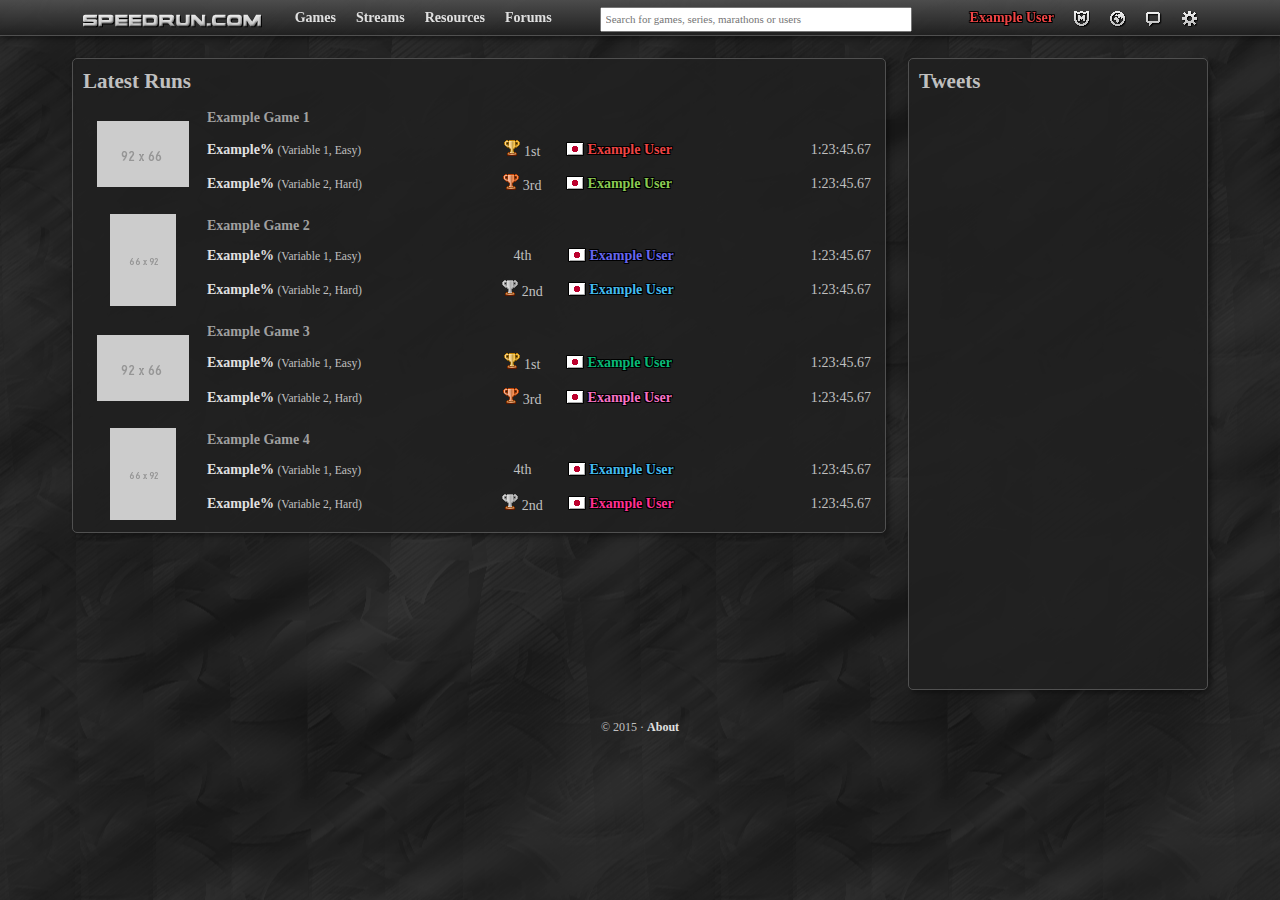
<file: index.html>
<!DOCTYPE html>
<html>
<head>
	<title>speedrun.com</title>
	<meta http-equiv="X-UA-Compatible" content="IE=edge">
	<meta http-equiv="Content-Type" content="text/html; charset=utf-8">
	<link rel="icon" type="text/css" href="Assets/Favicon.png">
	<link rel="stylesheet" type="text/css" href="Assets/Global.css">
	<link rel="stylesheet" type="text/css" href="Assets/Themes/Default.css">
	<!--[if lte IE 9]>
    <script src="Assets/HTML5Shiv/html5shiv.min.js"></script>
	<![endif]-->
</head>
<body>
	<!-- Site header and navigation menus. -->
	<header id="navbar">
		<section class="wrapper table-display">
			<h1 class="hidden">Speedrun.com</h1> <!-- For SEO purposes. -->
			<div id="logo">
				<a href="index.html">
					<img src="Assets/Logo.png" alt="Speedrun.com" />
				</a>
			</div>
			<nav>
				<ul>
					<li>
						<a href="Games/index.html">Games</a>
					</li>
					<li>
						<a href="Streams/index.html">Streams</a>
					</li>
					<li>
						<a href="Resources/index.html">Resources</a>
					</li>
					<li>
						<a href="Forums/index.html">Forums</a>
					</li>
				</ul>
			</nav>
			<form id="search">
				<input type="text" placeholder="Search for games, series, marathons or users" />
			</form>
			<nav class="right">
				<ul>
					<li>
						<a class="username" href="Users/ExampleUser.html" style="color: #E44;">Example User</a>
					</li>
					<li class="nav-button-dropdown">
						<a>
							<img src="Assets/Icons/ModPanel.png" alt="Mod Panel">
						</a>
						<ul>
							<li>
								<a href="Users/RunsAwatingVerification.html">
									<strong>0</strong>
									Runs Awaiting Verification
								</a>
							</li>
						</ul>
					</li>
					<li class="nav-button-dropdown">
						<a>
							<img src="Assets/Icons/Notifications.png" alt="Mod Panel">
						</a>
						<ul>
							<li>
								<a href="Games/index.html">
									Your game request has been approved
									<small>1 month ago</small>
								</a>
							</li>
						</ul>
					</li>
					<li class="nav-button-dropdown">
						<a>
							<img src="Assets/Icons/Messages.png" alt="Mod Panel">
						</a>
						<ul>
							<li>
								<span>Sorry, this isn't ready yet.</span>
							</li>
						</ul>
					</li>
					<li class="nav-button-dropdown">
						<a>
							<img src="Assets/Icons/Settings.png" alt="Mod Panel">
						</a>
						<ul>
							<li>
								<a href="Users/EditProfile.html">Edit Profile</a>
							</li>
							<li>
								<a href="Users/Settings.html">Settings</a>
							</li>
							<li>
								<a href="#">Log out</a>
							</li>
						</ul>
					</li>
				</ul>
			</nav>
		</section>
	</header>
	<!-- End site header and navigation menus. -->

	<!-- Main content area box. -->
	<main class="wrapper" role="main">
		<!-- Latest runs box. -->
		<article id="latest-runs">
			<h2>Latest Runs</h2>

			<!-- Example Game 1. -->
			<table>
				<tbody>
					<tr>
						<td rowspan="3" class="game-image">
							<a href="Games/ExampleGame.html">
								<img src="Games/Images/92x66.png" alt="Example Game" />
							</a>
						</td>
						<th colspan="4" class="game-name">
							<a href="Games/ExampleGame.html">
								Example Game 1
							</a>
						</th>
					</tr>
					<tr>
						<th>
							<a href="Games/ExampleGame.html#Example">Example%</a>
							<small>(Variable 1, Easy)</small>
						</th>
						<td class="rank">
							<img src="Assets/Icons/GoldTrophy.png" alt="1st" />
							1st
						</td>
						<td>
							<a class="username" href="Users/ExampleUser.html" style="color: #E44;">
								<span class="flag jp"></span>
								Example User
							</a>
						</td>
						<td class="time">
							1:23:45.67
						</td>
					</tr>
					<tr>
						<th>
							<a href="Games/ExampleGame.html#Example">Example%</a>
							<small>(Variable 2, Hard)</small>
						</th>
						<td class="rank">
							<img src="Assets/Icons/BronzeTrophy.png" alt="3rd" />
							3rd
						</td>
						<td>
							<a class="username" href="Users/ExampleUser.html" style="color: #8AC951;">
								<span class="flag jp"></span>
								Example User
							</a>
						</td>
						<td class="time">
							1:23:45.67
						</td>
					</tr>
				</tbody>
			</table>
			<!-- End Example Game 1. -->

			<!-- Example Game 2. -->
			<table>
				<tbody>
					<tr>
						<td rowspan="3" class="game-image">
							<a href="Games/ExampleGame.html">
								<img src="Games/Images/66x92.png" alt="Example Game" />
							</a>
						</td>
						<th colspan="4" class="game-name">
							<a href="Games/ExampleGame.html">
								Example Game 2
							</a>
						</th>
					</tr>
					<tr>
						<th>
							<a href="Games/ExampleGame.html#Example">Example%</a>
							<small>(Variable 1, Easy)</small>
						</th>
						<td class="rank">
							4th
						</td>
						<td>
							<a class="username" href="Users/ExampleUser.html" style="color: #66E;">
								<span class="flag jp"></span>
								Example User
							</a>
						</td>
						<td class="time">
							1:23:45.67
						</td>
					</tr>
					<tr>
						<th>
							<a href="Games/ExampleGame.html#Example">Example%</a>
							<small>(Variable 2, Hard)</small>
						</th>
						<td class="rank">
							<img src="Assets/Icons/SilverTrophy.png" alt="2nd" />
							2nd
						</td>
						<td>
							<a class="username" href="Users/ExampleUser.html" style="color: #4BE;">
								<span class="flag jp"></span>
								Example User
							</a>
						</td>
						<td class="time">
							1:23:45.67
						</td>
					</tr>
				</tbody>
			</table>
			<!-- End Example Game 2. -->

			<!-- Example Game 3. -->
			<table>
				<tbody>
					<tr>
						<td rowspan="3" class="game-image">
							<a href="Games/ExampleGame.html">
								<img src="Games/Images/92x66.png" alt="Example Game" />
							</a>
						</td>
						<th colspan="4" class="game-name">
							<a href="Games/ExampleGame.html">
								Example Game 3
							</a>
						</th>
					</tr>
					<tr>
						<th>
							<a href="Games/ExampleGame.html#Example">Example%</a>
							<small>(Variable 1, Easy)</small>
						</th>
						<td class="rank">
							<img src="Assets/Icons/GoldTrophy.png" alt="1st" />
							1st
						</td>
						<td>
							<a class="username" href="Users/ExampleUser.html" style="color: #09B876;">
								<span class="flag jp"></span>
								Example User
							</a>
						</td>
						<td class="time">
							1:23:45.67
						</td>
					</tr>
					<tr>
						<th>
							<a href="Games/ExampleGame.html#Example">Example%</a>
							<small>(Variable 2, Hard)</small>
						</th>
						<td class="rank">
							<img src="Assets/Icons/BronzeTrophy.png" alt="3rd" />
							3rd
						</td>
						<td>
							<a class="username" href="Users/ExampleUser.html" style="color: #F772C5;">
								<span class="flag jp"></span>
								Example User
							</a>
						</td>
						<td class="time">
							1:23:45.67
						</td>
					</tr>
				</tbody>
			</table>
			<!-- End Example Game 3. -->

			<!-- Example Game 4. -->
			<table>
				<tbody>
					<tr>
						<td rowspan="3" class="game-image">
							<a href="Games/ExampleGame.html">
								<img src="Games/Images/66x92.png" alt="Example Game" />
							</a>
						</td>
						<th colspan="4" class="game-name">
							<a href="Games/ExampleGame.html">
								Example Game 4
							</a>
						</th>
					</tr>
					<tr>
						<th>
							<a href="Games/ExampleGame.html#Example">Example%</a>
							<small>(Variable 1, Easy)</small>
						</th>
						<td class="rank">
							4th
						</td>
						<td>
							<a class="username" href="Users/ExampleUser.html" style="color: #4BE;">
								<span class="flag jp"></span>
								Example User
							</a>
						</td>
						<td class="time">
							1:23:45.67
						</td>
					</tr>
					<tr>
						<th>
							<a href="Games/ExampleGame.html#Example">Example%</a>
							<small>(Variable 2, Hard)</small>
						</th>
						<td class="rank">
							<img src="Assets/Icons/SilverTrophy.png" alt="2nd" />
							2nd
						</td>
						<td>
							<a class="username" href="Users/ExampleUser.html" style="color: #FF3091;">
								<span class="flag jp"></span>
								Example User
							</a>
						</td>
						<td class="time">
							1:23:45.67
						</td>
					</tr>
				</tbody>
			</table>
			<!-- End Example Game 4. -->
		</article>
		<!-- End latest runs box. -->

		<!-- Tweets box. -->
		<article id="latest-tweets">
			<h2>Tweets</h2>
		</article>
		<!-- End tweets box. -->
		
		<br class="clear" />
	</main>
	<!-- End main content area. -->

	<!-- Footer. -->
	<footer class="wrapper">
		&copy; 2015 &#183;
		<a href="About.html">About</a>
	</footer>
	<!-- End footer. -->

	<!-- Scripts. -->
	<script type="text/javascript" src="Assets/jQuery/jquery-1.11.2.min.js"></script>
	<script type="text/javascript" src="Assets/Generic.js"></script>
	<!-- End scripts. -->
</body>
</html>
</file>
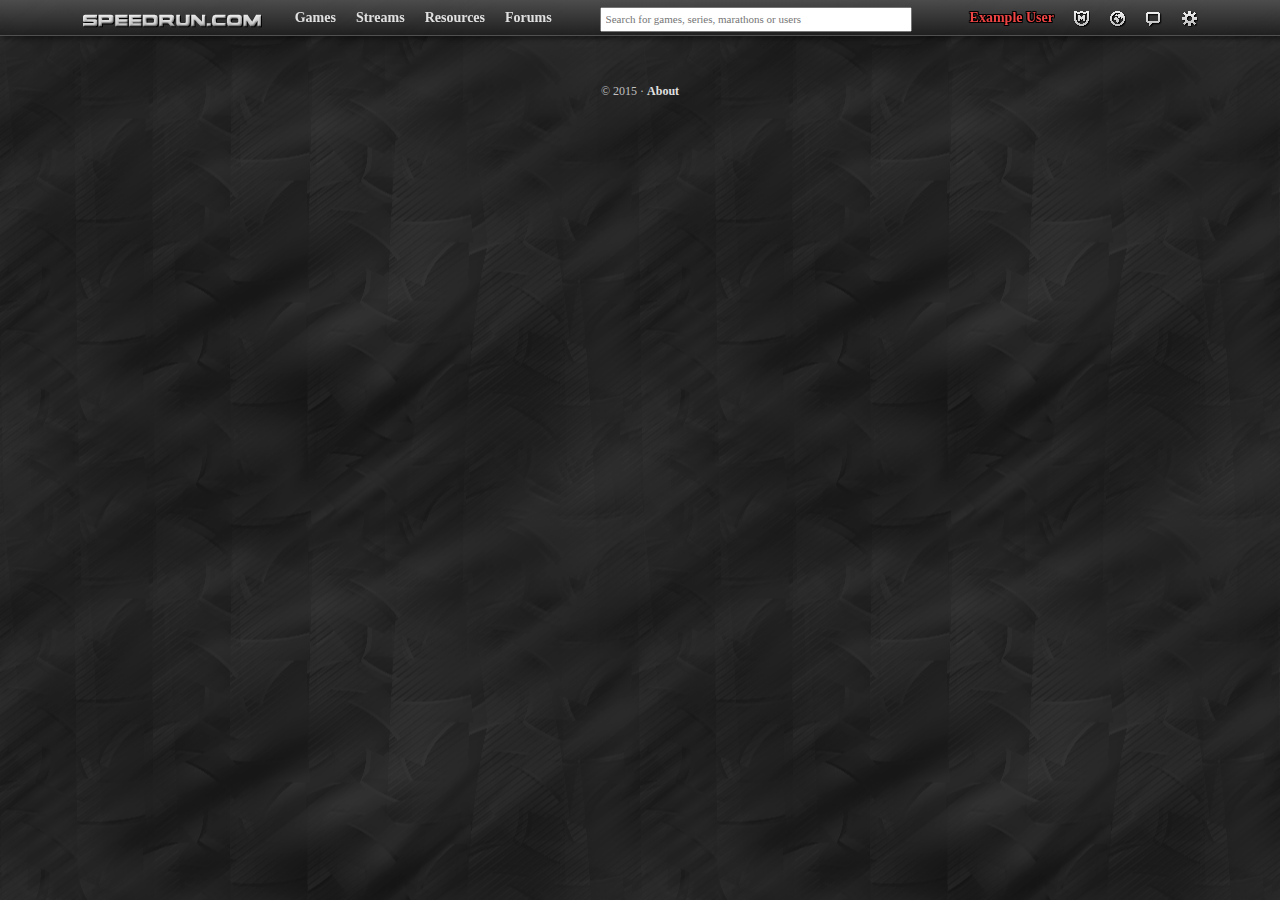
<file: Forums/index.html>
<!DOCTYPE html>
<html>
<head>
	<title>speedrun.com</title>
	<meta http-equiv="X-UA-Compatible" content="IE=edge">
	<meta http-equiv="Content-Type" content="text/html; charset=utf-8">
	<link rel="icon" type="text/css" href="../Assets/Favicon.png">
	<link rel="stylesheet" type="text/css" href="../Assets/Global.css">
	<link rel="stylesheet" type="text/css" href="../Assets/Themes/Default.css">
	<!--[if lt IE 9]>
    <script src="../Assets/HTML5Shiv/html5shiv.min.js"></script>
	<![endif]-->
</head>
<body>
	<!-- Site header and navigation menus. -->
	<header id="navbar">
		<section class="wrapper table-display">
			<h1 class="hidden">Speedrun.com</h1> <!-- For SEO purposes. -->
			<div id="logo">
				<a href="../index.html">
					<img src="../Assets/Logo.png" alt="Speedrun.com" />
				</a>
			</div>
			<nav>
				<ul>
					<li>
						<a href="../Games/index.html">Games</a>
					</li>
					<li>
						<a href="../Streams/index.html">Streams</a>
					</li>
					<li>
						<a href="../Resources/index.html">Resources</a>
					</li>
					<li>
						<a href="../Forums/index.html">Forums</a>
					</li>
				</ul>
			</nav>
			<form id="search">
				<input type="text" placeholder="Search for games, series, marathons or users" />
			</form>
			<nav class="right">
				<ul>
					<li>
						<a class="username" href="../Users/ExampleUser.html" style="color: #E44;">Example User</a>
					</li>
					<li class="nav-button-dropdown">
						<a data-rel="moderation">
							<img src="../Assets/Icons/ModPanel.png" alt="Mod Panel">
						</a>
						<ul data-name="moderation">
							<li>
								<a href="../Users/RunsAwatingVerification.html">
									<strong>0</strong>
									Runs Awaiting Verification
								</a>
							</li>
						</ul>
					</li>
					<li class="nav-button-dropdown">
						<a class="nav-button" data-rel="notifications">
							<img src="../Assets/Icons/Notifications.png" alt="Mod Panel">
						</a>
						<ul data-name="notifications">
							<li>
								<a href="../Games/index.html">
									Your game request has been approved
									<small>1 month ago</small>
								</a>
							</li>
						</ul>
					</li>
					<li class="nav-button-dropdown">
						<a class="nav-button" data-rel="messages">
							<img src="../Assets/Icons/Messages.png" alt="Mod Panel">
						</a>
						<ul data-name="messages">
							<li>
								<span>Sorry, this isn't ready yet.</span>
							</li>
						</ul>
					</li>
					<li class="nav-button-dropdown">
						<a class="nav-button" data-rel="settings">
							<img src="../Assets/Icons/Settings.png" alt="Mod Panel">
						</a>
						<ul data-name="settings">
							<li>
								<a href="../Users/EditProfile.html">Edit Profile</a>
							</li>
							<li>
								<a href="../Users/Settings.html">Settings</a>
							</li>
							<li>
								<a href="#">Log out</a>
							</li>
						</ul>
					</li>
				</ul>
			</nav>
		</section>
	</header>
	<!-- End site header and navigation menus. -->

	<!-- Main content area box. -->
	<main class="wrapper" role="main">
	</main>
	<br class="clear" />
	<!-- End main content area. -->

	<!-- Footer. -->
	<footer class="wrapper">
		&copy; 2015 &#183;
		<a href="#">About</a>
	</footer>
	<!-- End footer. -->

	<!-- Scripts. -->
	<script type="text/javascript" src="../Assets/jQuery/jquery-1.11.2.min.js"></script>
	<script type="text/javascript" src="../Assets/Generic.js"></script>
	<!-- End scripts. -->
</body>
</html>
</file>
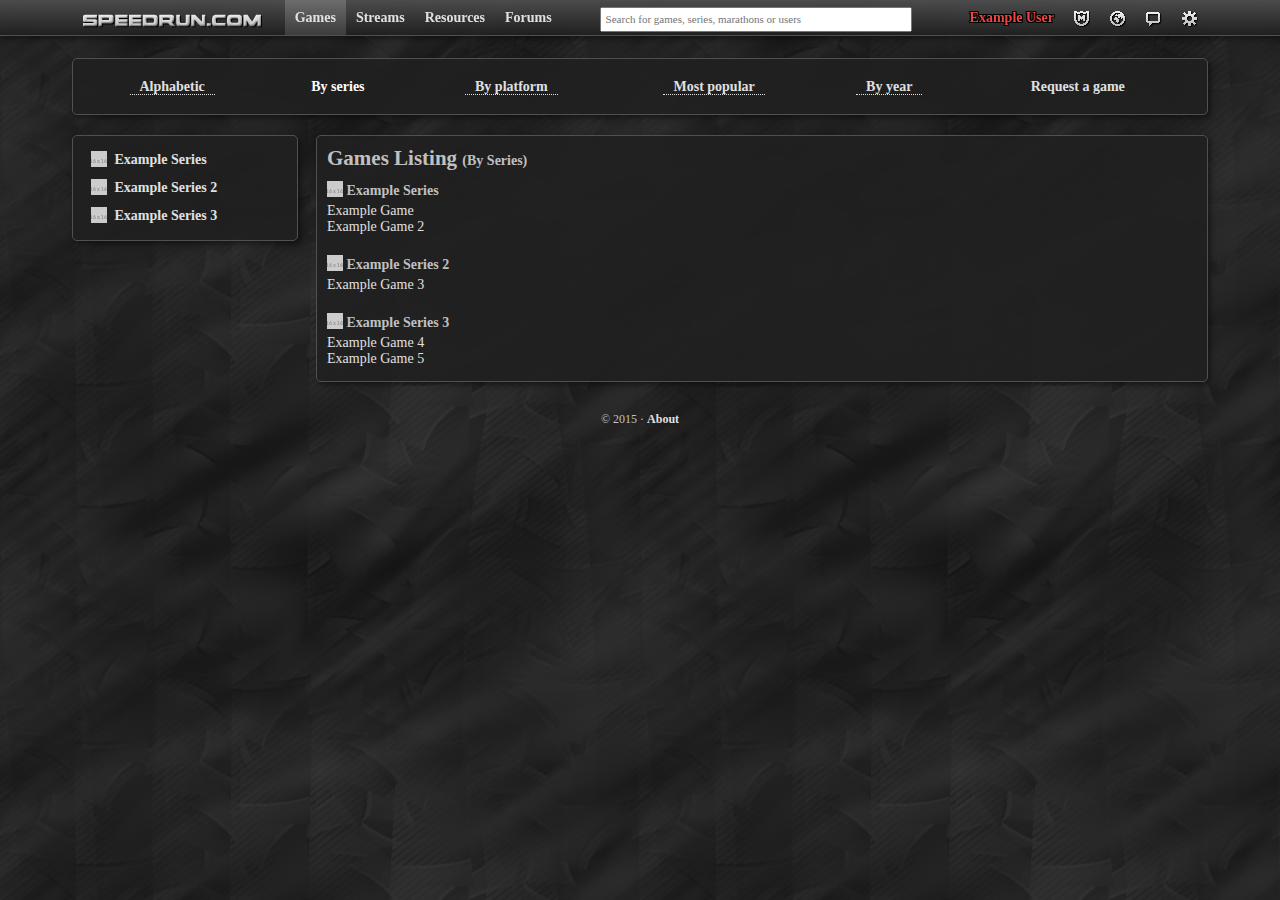
<file: Games/index.html>
<!DOCTYPE html>
<html>
<head>
	<title>speedrun.com</title>
	<meta http-equiv="X-UA-Compatible" content="IE=edge">
	<meta http-equiv="Content-Type" content="text/html; charset=utf-8">
	<link rel="icon" type="text/css" href="../Assets/Favicon.png">
	<link rel="stylesheet" type="text/css" href="../Assets/Global.css">
	<link rel="stylesheet" type="text/css" href="../Assets/Themes/Default.css">
	<!--[if lte IE 9]>
    <script src="../Assets/HTML5Shiv/html5shiv.min.js"></script>
	<![endif]-->
</head>
<body>
	<!-- Site header and navigation menus. -->
	<header id="navbar">
		<section class="wrapper table-display">
			<h1 class="hidden">Speedrun.com - Games Listing</h1> <!-- For SEO purposes. -->
			<div id="logo">
				<a href="../index.html">
					<img src="../Assets/Logo.png" alt="Speedrun.com" />
				</a>
			</div>
			<nav>
				<ul>
					<li class="active">
						<a href="../Games/index.html">Games</a>
					</li>
					<li>
						<a href="../Streams/index.html">Streams</a>
					</li>
					<li>
						<a href="../Resources/index.html">Resources</a>
					</li>
					<li>
						<a href="../Forums/index.html">Forums</a>
					</li>
				</ul>
			</nav>
			<form id="search">
				<input type="text" placeholder="Search for games, series, marathons or users" />
			</form>
			<nav class="right">
				<ul>
					<li>
						<a class="username" href="../Users/ExampleUser.html" style="color: #E44;">Example User</a>
					</li>
					<li class="nav-button-dropdown">
						<a>
							<img src="../Assets/Icons/ModPanel.png" alt="Mod Panel">
						</a>
						<ul>
							<li>
								<a href="../Users/RunsAwatingVerification.html">
									<strong>0</strong>
									Runs Awaiting Verification
								</a>
							</li>
						</ul>
					</li>
					<li class="nav-button-dropdown">
						<a>
							<img src="../Assets/Icons/Notifications.png" alt="Mod Panel">
						</a>
						<ul>
							<li>
								<a href="../Games/index.html">
									Your game request has been approved
									<small>1 month ago</small>
								</a>
							</li>
						</ul>
					</li>
					<li class="nav-button-dropdown">
						<a>
							<img src="../Assets/Icons/Messages.png" alt="Mod Panel">
						</a>
						<ul>
							<li>
								<span>Sorry, this isn't ready yet.</span>
							</li>
						</ul>
					</li>
					<li class="nav-button-dropdown">
						<a>
							<img src="../Assets/Icons/Settings.png" alt="Mod Panel">
						</a>
						<ul>
							<li>
								<a href="../Users/EditProfile.html">Edit Profile</a>
							</li>
							<li>
								<a href="../Users/Settings.html">Settings</a>
							</li>
							<li>
								<a href="#">Log out</a>
							</li>
						</ul>
					</li>
				</ul>
			</nav>
		</section>
	</header>
	<!-- End site header and navigation menus. -->

	<!-- Main content area box. -->
	<main class="wrapper" role="main">
		<!-- Games navigation. -->
		<nav>
			<ul class="table-display">
				<li>
					<a href="#">Alphabetic</a>
				</li>
				<li class="active">
					<a href="#">By series</a>
				</li>
				<li>
					<a href="#">By platform</a>
				</li>
				<li>
					<a href="#">Most popular</a>
				</li>
				<li>
					<a href="#">By year</a>
				</li>
				<li class="separate">
					<a href="#">Request a game</a>
				</li>
			</ul>
		</nav>
		<!-- End games navigation. -->

		<!-- Games sidebar. -->
		<nav class="sidebar-left">
			<ul>
				<li>
					<a href="#Example-Series">
						<img src="Images/16x16.png" alt="Example Game">
						Example Series
					</a>
				</li>
				<li>
					<a href="#Example-Series-2">
						<img src="Images/16x16.png" alt="Example Game">
						Example Series 2
					</a>
				</li>
				<li>
					<a href="#Example-Series-3">
						<img src="Images/16x16.png" alt="Example Game">
						Example Series 3
					</a>
				</li>
			</ul>
		</nav>
		<!-- End games sidebar. -->

		<!-- Series content. -->
		<article class="content-right">
			<h2>Games Listing <small>(By Series)</small></h2>

			<!-- Series 1. -->
			<h3 id="example-series">
				<img src="Images/16x16.png" alt="Example Game">
				Example Series
			</h3>
			<ul class="game-list">
				<li>
					<a href="ExampleGame.html">Example Game</a>
				</li>
				<li>
					<a href="ExampleGame.html">Example Game 2</a>
				</li>
			</ul>
			<!-- End series 1. -->

			<!-- Series 2. -->
			<h3 id="example-series-2">
				<img src="Images/16x16.png" alt="Example Game">
				Example Series 2
			</h3>
			<ul class="game-list">
				<li>
					<a href="ExampleGame.html">Example Game 3</a>
				</li>
			</ul>
			<!-- End series 2. -->

			<!-- Series 3. -->
			<h3 id="example-series-3">
				<img src="Images/16x16.png" alt="Example Game">
				Example Series 3
			</h3>
			<ul class="game-list">
				<li>
					<a href="ExampleGame.html">Example Game 4</a>
				</li>
				<li>
					<a href="ExampleGame.html">Example Game 5</a>
				</li>
			</ul>
			<!-- End series 3. -->
		</article>
		<!-- End games content. -->

		<br class="clear" />
	</main>
	<!-- End main content area. -->

	<!-- Footer. -->
	<footer class="wrapper">
		&copy; 2015 &#183;
		<a href="../About.html">About</a>
	</footer>
	<!-- End footer. -->

	<!-- Scripts. -->
	<script type="text/javascript" src="../Assets/jQuery/jquery-1.11.2.min.js"></script>
	<script type="text/javascript" src="../Assets/Generic.js"></script>
	<!-- End scripts. -->
</body>
</html>
</file>
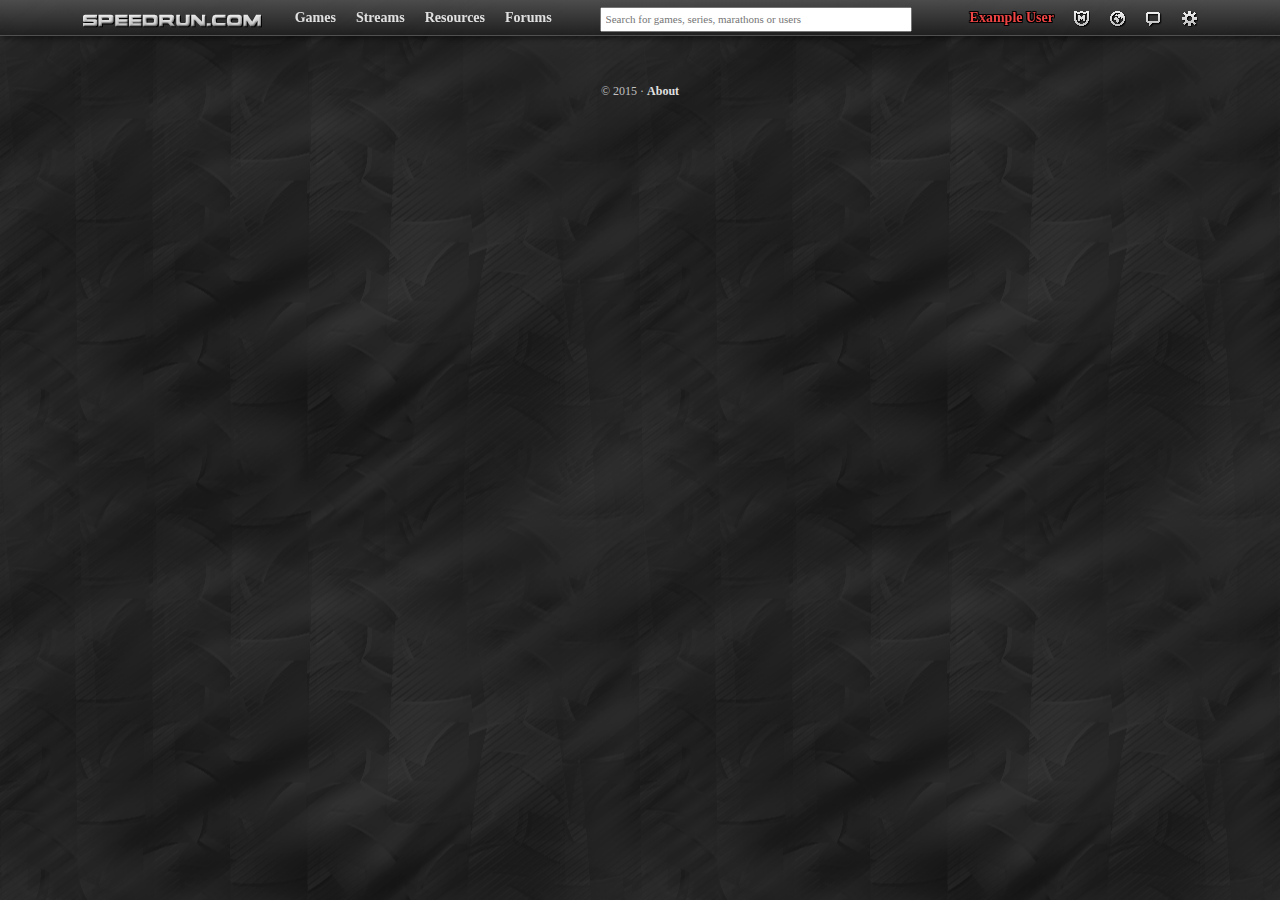
<file: Resources/index.html>
<!DOCTYPE html>
<html>
<head>
	<title>speedrun.com</title>
	<meta http-equiv="X-UA-Compatible" content="IE=edge">
	<meta http-equiv="Content-Type" content="text/html; charset=utf-8">
	<link rel="icon" type="text/css" href="../Assets/Favicon.png">
	<link rel="stylesheet" type="text/css" href="../Assets/Global.css">
	<link rel="stylesheet" type="text/css" href="../Assets/Themes/Default.css">
	<!--[if lte IE 9]>
    <script src="../Assets/HTML5Shiv/html5shiv.min.js"></script>
	<![endif]-->
</head>
<body>
	<!-- Site header and navigation menus. -->
	<header id="navbar">
		<section class="wrapper table-display">
			<h1 class="hidden">Speedrun.com</h1> <!-- For SEO purposes. -->
			<div id="logo">
				<a href="../index.html">
					<img src="../Assets/Logo.png" alt="Speedrun.com" />
				</a>
			</div>
			<nav>
				<ul>
					<li>
						<a href="../Games/index.html">Games</a>
					</li>
					<li>
						<a href="../Streams/index.html">Streams</a>
					</li>
					<li>
						<a href="../Resources/index.html">Resources</a>
					</li>
					<li>
						<a href="../Forums/index.html">Forums</a>
					</li>
				</ul>
			</nav>
			<form id="search">
				<input type="text" placeholder="Search for games, series, marathons or users" />
			</form>
			<nav class="right">
				<ul>
					<li>
						<a class="username" href="../Users/ExampleUser.html" style="color: #E44;">Example User</a>
					</li>
					<li class="nav-button-dropdown">
						<a data-rel="moderation">
							<img src="../Assets/Icons/ModPanel.png" alt="Mod Panel">
						</a>
						<ul>
							<li>
								<a href="../Users/RunsAwatingVerification.html">
									<strong>0</strong>
									Runs Awaiting Verification
								</a>
							</li>
						</ul>
					</li>
					<li class="nav-button-dropdown">
						<a class="nav-button" data-rel="notifications">
							<img src="../Assets/Icons/Notifications.png" alt="Mod Panel">
						</a>
						<ul>
							<li>
								<a href="../Games/index.html">
									Your game request has been approved
									<small>1 month ago</small>
								</a>
							</li>
						</ul>
					</li>
					<li class="nav-button-dropdown">
						<a class="nav-button" data-rel="messages">
							<img src="../Assets/Icons/Messages.png" alt="Mod Panel">
						</a>
						<ul>
							<li>
								<span>Sorry, this isn't ready yet.</span>
							</li>
						</ul>
					</li>
					<li class="nav-button-dropdown">
						<a class="nav-button" data-rel="settings">
							<img src="../Assets/Icons/Settings.png" alt="Mod Panel">
						</a>
						<ul>
							<li>
								<a href="../Users/EditProfile.html">Edit Profile</a>
							</li>
							<li>
								<a href="../Users/Settings.html">Settings</a>
							</li>
							<li>
								<a href="#">Log out</a>
							</li>
						</ul>
					</li>
				</ul>
			</nav>
		</section>
	</header>
	<!-- End site header and navigation menus. -->

	<!-- Main content area box. -->
	<main class="wrapper" role="main">
		<br class="clear" />
	</main>
	<!-- End main content area. -->

	<!-- Footer. -->
	<footer class="wrapper">
		&copy; 2015 &#183;
		<a href="../About.html">About</a>
	</footer>
	<!-- End footer. -->

	<!-- Scripts. -->
	<script type="text/javascript" src="../Assets/jQuery/jquery-1.11.2.min.js"></script>
	<script type="text/javascript" src="../Assets/Generic.js"></script>
	<!-- End scripts. -->
</body>
</html>
</file>
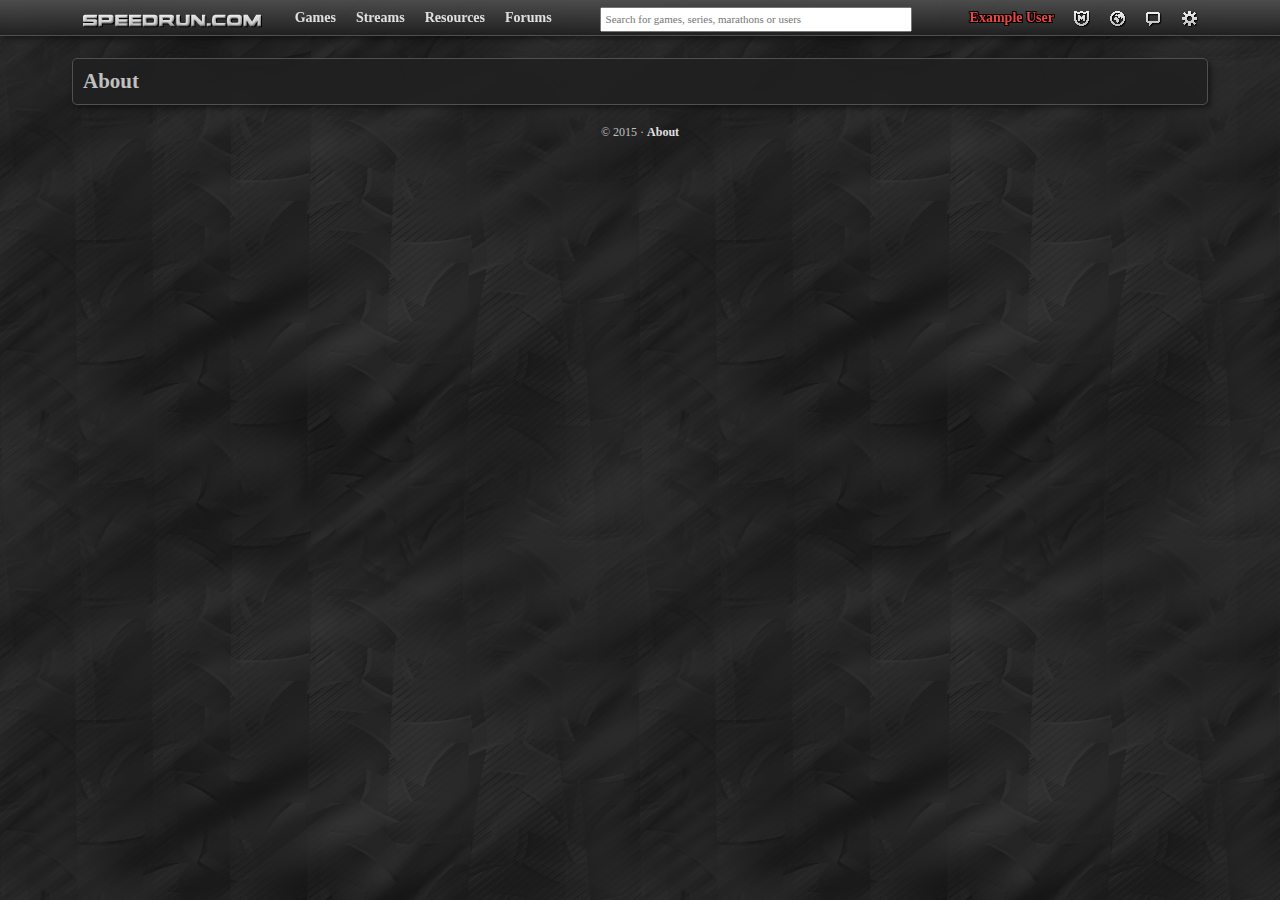
<file: About.html>
<!DOCTYPE html>
<html>
<head>
	<title>speedrun.com</title>
	<meta http-equiv="X-UA-Compatible" content="IE=edge">
	<meta http-equiv="Content-Type" content="text/html; charset=utf-8">
	<link rel="icon" type="text/css" href="Assets/Favicon.png">
	<link rel="stylesheet" type="text/css" href="Assets/Global.css">
	<link rel="stylesheet" type="text/css" href="Assets/Themes/Default.css">
	<!--[if lte IE 9]>
    <script src="Assets/HTML5Shiv/html5shiv.min.js"></script>
	<![endif]-->
</head>
<body>
	<!-- Site header and navigation menus. -->
	<header id="navbar">
		<section class="wrapper table-display">
			<h1 class="hidden">Speedrun.com - About</h1> <!-- For SEO purposes. -->
			<div id="logo">
				<a href="index.html">
					<img src="Assets/Logo.png" alt="Speedrun.com" />
				</a>
			</div>
			<nav>
				<ul>
					<li>
						<a href="Games/index.html">Games</a>
					</li>
					<li>
						<a href="Streams/index.html">Streams</a>
					</li>
					<li>
						<a href="Resources/index.html">Resources</a>
					</li>
					<li>
						<a href="Forums/index.html">Forums</a>
					</li>
				</ul>
			</nav>
			<form id="search">
				<input type="text" placeholder="Search for games, series, marathons or users" />
			</form>
			<nav class="right">
				<ul>
					<li>
						<a class="username" href="Users/ExampleUser.html" style="color: #E44;">Example User</a>
					</li>
					<li class="nav-button-dropdown">
						<a>
							<img src="Assets/Icons/ModPanel.png" alt="Mod Panel">
						</a>
						<ul>
							<li>
								<a href="Users/RunsAwatingVerification.html">
									<strong>0</strong>
									Runs Awaiting Verification
								</a>
							</li>
						</ul>
					</li>
					<li class="nav-button-dropdown">
						<a class="nav-button">
							<img src="Assets/Icons/Notifications.png" alt="Mod Panel">
						</a>
						<ul>
							<li>
								<a href="Games/index.html">
									Your game request has been approved
									<small>1 month ago</small>
								</a>
							</li>
						</ul>
					</li>
					<li class="nav-button-dropdown">
						<a class="nav-button">
							<img src="Assets/Icons/Messages.png" alt="Mod Panel">
						</a>
						<ul>
							<li>
								<span>Sorry, this isn't ready yet.</span>
							</li>
						</ul>
					</li>
					<li class="nav-button-dropdown">
						<a class="nav-button">
							<img src="Assets/Icons/Settings.png" alt="Mod Panel">
						</a>
						<ul>
							<li>
								<a href="Users/EditProfile.html">Edit Profile</a>
							</li>
							<li>
								<a href="Users/Settings.html">Settings</a>
							</li>
							<li>
								<a href="#">Log out</a>
							</li>
						</ul>
					</li>
				</ul>
			</nav>
		</section>
	</header>
	<!-- End site header and navigation menus. -->

	<!-- Main content area box. -->
	<main class="wrapper" role="main">
		<!-- Content box. -->
		<article>
			<h2>About</h2>
		</article>
		<!-- End content box. -->
	</main>
	<!-- End main content area. -->

	<!-- Footer. -->
	<footer class="wrapper">
		&copy; 2015 &#183;
		<a href="About.html">About</a>
	</footer>
	<!-- End footer. -->

	<!-- Scripts. -->
	<script type="text/javascript" src="Assets/jQuery/jquery-1.11.2.min.js"></script>
	<script type="text/javascript" src="Assets/Generic.js"></script>
	<!-- End scripts. -->
</body>
</html>
</file>
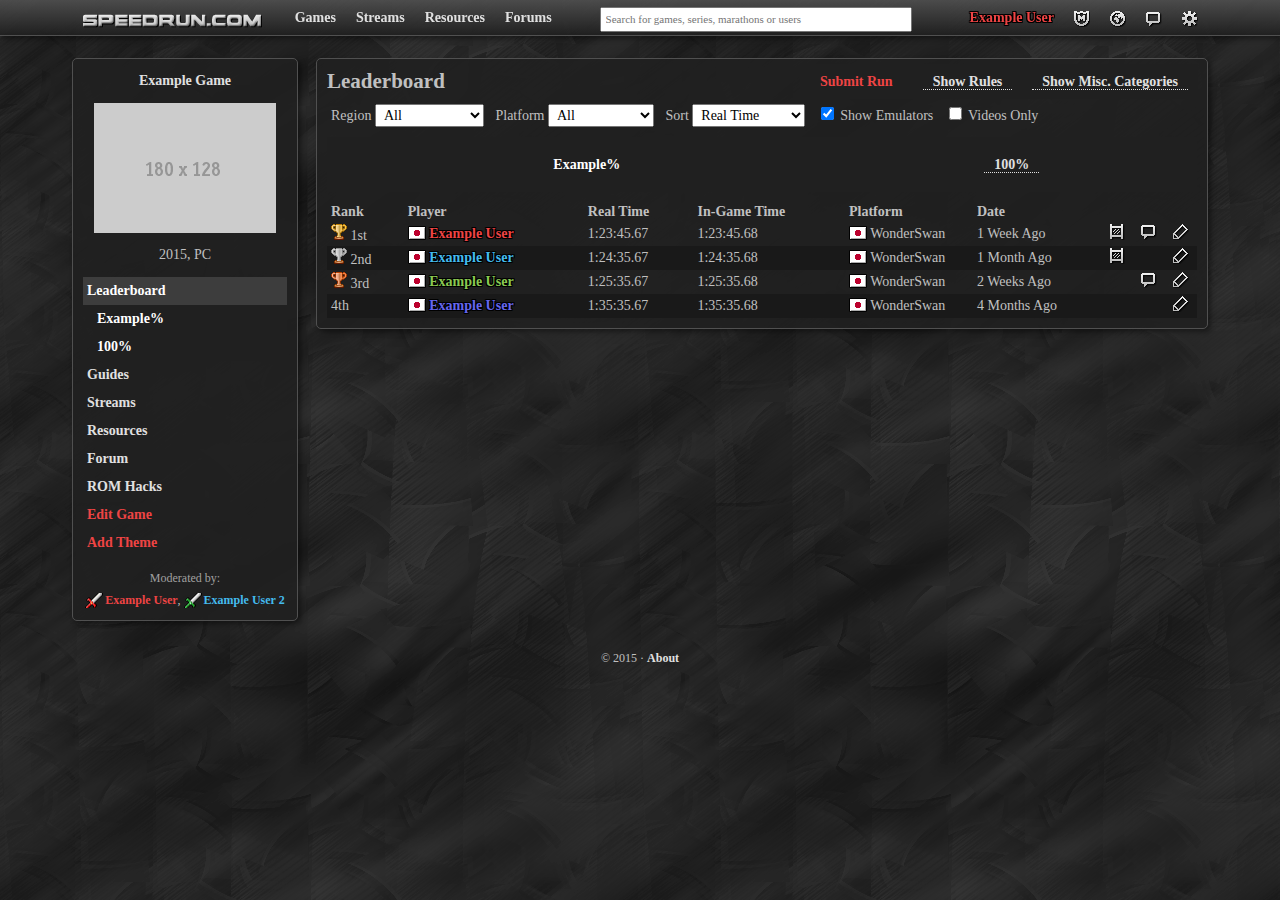
<file: Games/ExampleGame.html>
<!DOCTYPE html>
<html>
<head>
	<title>speedrun.com</title>
	<meta http-equiv="X-UA-Compatible" content="IE=edge">
	<meta http-equiv="Content-Type" content="text/html; charset=utf-8">
	<link rel="icon" type="text/css" href="../Assets/Favicon.png">
	<link rel="stylesheet" type="text/css" href="../Assets/Global.css">
	<link rel="stylesheet" type="text/css" href="../Assets/Themes/Default.css">
	<!--[if lte IE 9]>
    <script src="../Assets/HTML5Shiv/html5shiv.min.js"></script>
	<![endif]-->
</head>
<body>
	<!-- Site header and navigation menus. -->
	<header id="navbar">
		<section class="wrapper table-display">
			<h1 class="hidden">Speedrun.com - Example Game</h1> <!-- For SEO purposes. -->
			<div id="logo">
				<a href="../index.html">
					<img src="../Assets/Logo.png" alt="Speedrun.com" />
				</a>
			</div>
			<nav>
				<ul>
					<li>
						<a href="../Games/index.html">Games</a>
					</li>
					<li>
						<a href="../Streams/index.html">Streams</a>
					</li>
					<li>
						<a href="../Resources/index.html">Resources</a>
					</li>
					<li>
						<a href="../Forums/index.html">Forums</a>
					</li>
				</ul>
			</nav>
			<form id="search">
				<input type="text" placeholder="Search for games, series, marathons or users" />
			</form>
			<nav class="right">
				<ul>
					<li>
						<a class="username" href="../Users/ExampleUser.html" style="color: #E44;">Example User</a>
					</li>
					<li class="nav-button-dropdown">
						<a>
							<img src="../Assets/Icons/ModPanel.png" alt="Mod Panel">
						</a>
						<ul>
							<li>
								<a href="../Users/RunsAwatingVerification.html">
									<strong>0</strong>
									Runs Awaiting Verification
								</a>
							</li>
						</ul>
					</li>
					<li class="nav-button-dropdown">
						<a class="nav-button">
							<img src="../Assets/Icons/Notifications.png" alt="Mod Panel">
						</a>
						<ul>
							<li>
								<a href="../Games/index.html">
									Your game request has been approved
									<small>1 month ago</small>
								</a>
							</li>
						</ul>
					</li>
					<li class="nav-button-dropdown">
						<a class="nav-button">
							<img src="../Assets/Icons/Messages.png" alt="Mod Panel">
						</a>
						<ul>
							<li>
								<span>Sorry, this isn't ready yet.</span>
							</li>
						</ul>
					</li>
					<li class="nav-button-dropdown">
						<a class="nav-button">
							<img src="../Assets/Icons/Settings.png" alt="Mod Panel">
						</a>
						<ul>
							<li>
								<a href="../Users/EditProfile.html">Edit Profile</a>
							</li>
							<li>
								<a href="../Users/Settings.html">Settings</a>
							</li>
							<li>
								<a href="#">Log out</a>
							</li>
						</ul>
					</li>
				</ul>
			</nav>
		</section>
	</header>
	<!-- End site header and navigation menus. -->

	<!-- Main content area box. -->
	<main class="wrapper" role="main">
		<nav class="sidebar-left">
			<!-- Game information. -->
			<figure>
				<h3>
					<a href="ExampleGame.html">Example Game</a>
				</h3>
				<img src="Images/180x128.png" alt="Example Game" title="Example Game" />
				<figcaption>2015, PC</figcaption>
			</figure>
			<!-- End game information. -->

			<!-- Game navigation list. -->
			<ul>
				<li class="active">
					<a href="#">Leaderboard</a>
					<ul>
						<li>
							<a href="#Example">Example%</a>
						</li>
						<li>
							<a href="#Any">100%</a>
						</li>
					</ul>
				</li>
				<li>
					<a href="#">Guides</a>
				</li>
				<li>
					<a href="#">Streams</a>
				</li>
				<li>
					<a href="#">Resources</a>
				</li>
				<li>
					<a href="#">Forum</a>
				</li>
				<li>
					<a href="#">ROM Hacks</a>
				</li>
				<li class="mod-link">
					<a href="#">Edit Game</a>
				</li>
				<li class="mod-link">
					<a href="#">Add Theme</a>
				</li>
			</ul>
			<!-- End game navigation list. -->

			<!-- Moderated by info. -->
			<footer id="moderated-by">
				<span>Moderated by:</span>
				<a class="super-moderator" href="../Users/ExampleUser.html" style="color: #E44;">
					Example User
				</a>,
				<a class="moderator" href="../Users/ExampleUser.html" style="color: #4BE;">
					Example User 2
				</a>
			</footer>
			<!-- End moderated by info. -->
		</nav>

		<article class="content-right" id="leaderboard">
			<h2>Leaderboard</h2>

			<!-- Leaderboard navigation. -->
			<nav class="fixed">
				<ul class="table-display">
					<li class="mod-link separate">
						<a href="#">Submit Run</a>
					</li>
					<li>
						<a href="#">Show Rules</a>
					</li>
					<li>
						<a href="#">Show Misc. Categories</a>
					</li>
				</ul>
			</nav>
			<!-- End leaderboard navigation. -->

			<!-- Leaderboard filters. -->
			<form>

				<label>
					Region
					<select>
						<option>All</option>
						<option>PAL (EU)</option>
						<option>NA (NTSC)</option>
						<option>JPN (NTSC)</option>
						<option>KOR (NTSC)</option>
						<option>CHN (NTSC)</option>
					</select>
				</label>

				<label>
					Platform
					<select>
						<option>All</option>
						<option>WonderSwan</option>
					</select>
				</label>

				<label>
					Sort
					<select>
						<option>Real Time</option>
						<option>In-Game Time</option>
					</select>
				</label>

				<label>
					<input type="checkbox" checked />
					Show Emulators
				</label>

				<label>
					<input type="checkbox" />
					Videos Only
				</label>

			</form>
			<!-- End leaderboard filters. -->

			<!-- Run type navigation. -->
			<nav class="clean">
				<ul class="table-display">
					<li class="active">
						<a href="#">Example%</a>
					</li>
					<li>
						<a href="#">100%</a>
					</li>
				</ul>
			</nav>
			<!-- End run type navigation. -->

			<!-- Leaderboard listing. -->
			<table class="striped">
				<thead>
					<tr>
						<th>Rank</th>
						<th>Player</th>
						<th>Real Time</th>
						<th>In-Game Time</th>
						<th>Platform</th>
						<th>Date</th>
						<th colspan="3"></th>
					</tr>
				</thead>
				<tbody>
					<!-- Rank 1. -->
					<tr class="clickable" data-location="ExampleRun.html">
						<td>
							<img src="../Assets/Icons/GoldTrophy.png" alt="1st" /> 1st
						</td>
						<td>
							<a class="username" href="Users/ExampleUser.html" style="color: #E44;">
								<span class="flag jp"></span>
								Example User
							</a>
						</td>
						<td>1:23:45.67</td>
						<td>1:23:45.68</td>
						<td class="platform">
							<span class="flag jp"></span> WonderSwan
						</td>
						<td class="date">
							1 Week Ago
						</td>
						<td class="icon">
							<img src="../Assets/Icons/Video.png" alt="Video available" title="Video available" />
						</td>
						<td class="icon">
							<img src="../Assets/Icons/Messages.png" alt="Comment: I'm not hugely fond of Mudkips" title="Comment: I'm not hugely fond of Mudkips" />
						</td>
						<td class="icon">
							<a href="#">
								<img src="../Assets/Icons/Pencil.png" alt="Edit" title="Edit" />
							</a>
						</td>
					</tr>
					<!-- End rank 1. -->

					<!-- Rank 2. -->
					<tr class="clickable" data-location="ExampleRun.html">
						<td>
							<img src="../Assets/Icons/SilverTrophy.png" alt="2nd" /> 2nd
						</td>
						<td>
							<a class="username" href="Users/ExampleUser.html" style="color: #4BE;">
								<span class="flag jp"></span>
								Example User
							</a>
						</td>
						<td>1:24:35.67</td>
						<td>1:24:35.68</td>
						<td class="platform">
							<span class="flag jp"></span> WonderSwan
						</td>
						<td class="date">
							1 Month Ago
						</td>
						<td class="icon">
							<img src="../Assets/Icons/Video.png" alt="Video available" title="Video available" />
						</td>
						<td class="icon">
							<!-- No comment. -->
						</td>
						<td class="icon">
							<a href="#">
								<img src="../Assets/Icons/Pencil.png" alt="Edit" title="Edit" />
							</a>
						</td>
					</tr>
					<!-- End rank 2. -->

					<!-- Rank 3. -->
					<tr class="clickable" data-location="ExampleRun.html">
						<td>
							<img src="../Assets/Icons/BronzeTrophy.png" alt="3rd" /> 3rd
						</td>
						<td>
							<a class="username" href="Users/ExampleUser.html" style="color: #8AC951;">
								<span class="flag jp"></span>
								Example User
							</a>
						</td>
						<td>1:25:35.67</td>
						<td>1:25:35.68</td>
						<td class="platform">
							<span class="flag jp"></span> WonderSwan
						</td>
						<td class="date">
							2 Weeks Ago
						</td>
						<td class="icon">
							<!-- No video. -->
						</td>
						<td class="icon">
							<img src="../Assets/Icons/Messages.png" alt="Comment: What?! I love Mudkips!" title="Comment: What?! I love Mudkips!" />
						</td>
						<td class="icon">
							<a href="#">
								<img src="../Assets/Icons/Pencil.png" alt="Edit" title="Edit" />
							</a>
						</td>
					</tr>
					<!-- End rank 3. -->

					<!-- Rank 4. -->
					<tr class="clickable" data-location="ExampleRun.html">
						<td>4th</td>
						<td>
							<a class="username" href="Users/ExampleUser.html" style="color: #66E;">
								<span class="flag jp"></span>
								Example User
							</a>
						</td>
						<td>1:35:35.67</td>
						<td>1:35:35.68</td>
						<td class="platform">
							<span class="flag jp"></span> WonderSwan
						</td>
						<td class="date">
							4 Months Ago
						</td>
						<td class="icon">
							<!-- No video. -->
						</td>
						<td class="icon">
							<!-- No comment. -->
						</td>
						<td class="icon">
							<a href="#">
								<img src="../Assets/Icons/Pencil.png" alt="Edit" title="Edit" />
							</a>
						</td>
					</tr>
					<!-- End rank 4. -->
				</tbody>
			</table>
			<!-- End leaderboard listing. -->
		</article>

		<br class="clear" />
	</main>
	<!-- End main content area. -->

	<!-- Footer. -->
	<footer class="wrapper">
		&copy; 2015 &#183;
		<a href="../About.html">About</a>
	</footer>
	<!-- End footer. -->

	<!-- Scripts. -->
	<script type="text/javascript" src="../Assets/jQuery/jquery-1.11.2.min.js"></script>
	<script type="text/javascript" src="../Assets/Generic.js"></script>
	<!-- End scripts. -->
</body>
</html>
</file>
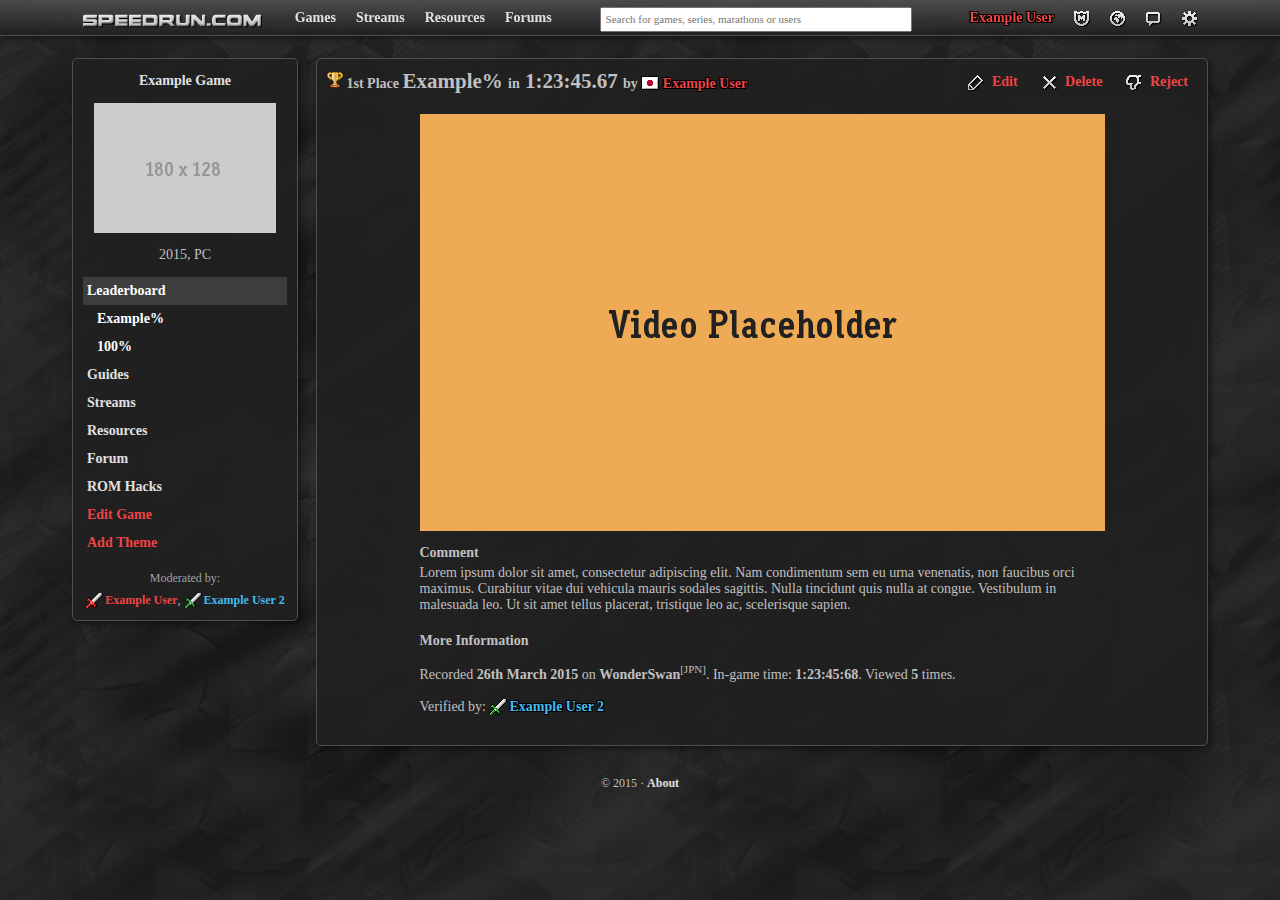
<file: Games/ExampleRun.html>
<!DOCTYPE html>
<html>
<head>
	<title>speedrun.com</title>
	<meta http-equiv="X-UA-Compatible" content="IE=edge">
	<meta http-equiv="Content-Type" content="text/html; charset=utf-8">
	<link rel="icon" type="text/css" href="../Assets/Favicon.png">
	<link rel="stylesheet" type="text/css" href="../Assets/Global.css">
	<link rel="stylesheet" type="text/css" href="../Assets/Themes/Default.css">
	<!--[if lte IE 9]>
    <script src="../Assets/HTML5Shiv/html5shiv.min.js"></script>
	<![endif]-->
</head>
<body>
	<!-- Site header and navigation menus. -->
	<header id="navbar">
		<section class="wrapper table-display">
			<h1 class="hidden">Speedrun.com - Example Run</h1> <!-- For SEO purposes. -->
			<div id="logo">
				<a href="../index.html">
					<img src="../Assets/Logo.png" alt="Speedrun.com" />
				</a>
			</div>
			<nav>
				<ul>
					<li>
						<a href="../Games/index.html">Games</a>
					</li>
					<li>
						<a href="../Streams/index.html">Streams</a>
					</li>
					<li>
						<a href="../Resources/index.html">Resources</a>
					</li>
					<li>
						<a href="../Forums/index.html">Forums</a>
					</li>
				</ul>
			</nav>
			<form id="search">
				<input type="text" placeholder="Search for games, series, marathons or users" />
			</form>
			<nav class="right">
				<ul>
					<li>
						<a class="username" href="../Users/ExampleUser.html" style="color: #E44;">Example User</a>
					</li>
					<li class="nav-button-dropdown">
						<a data-rel="moderation">
							<img src="../Assets/Icons/ModPanel.png" alt="Mod Panel">
						</a>
						<ul>
							<li>
								<a href="../Users/RunsAwatingVerification.html">
									<strong>0</strong>
									Runs Awaiting Verification
								</a>
							</li>
						</ul>
					</li>
					<li class="nav-button-dropdown">
						<a class="nav-button" data-rel="notifications">
							<img src="../Assets/Icons/Notifications.png" alt="Mod Panel">
						</a>
						<ul>
							<li>
								<a href="../Games/index.html">
									Your game request has been approved
									<small>1 month ago</small>
								</a>
							</li>
						</ul>
					</li>
					<li class="nav-button-dropdown">
						<a class="nav-button" data-rel="messages">
							<img src="../Assets/Icons/Messages.png" alt="Mod Panel">
						</a>
						<ul>
							<li>
								<span>Sorry, this isn't ready yet.</span>
							</li>
						</ul>
					</li>
					<li class="nav-button-dropdown">
						<a class="nav-button" data-rel="settings">
							<img src="../Assets/Icons/Settings.png" alt="Mod Panel">
						</a>
						<ul>
							<li>
								<a href="../Users/EditProfile.html">Edit Profile</a>
							</li>
							<li>
								<a href="../Users/Settings.html">Settings</a>
							</li>
							<li>
								<a href="#">Log out</a>
							</li>
						</ul>
					</li>
				</ul>
			</nav>
		</section>
	</header>
	<!-- End site header and navigation menus. -->

	<!-- Main content area box. -->
	<main class="wrapper" role="main">
		<nav class="sidebar-left">
			<!-- Game information. -->
			<figure>
				<h3>
					<a href="ExampleGame.html">Example Game</a>
				</h3>
				<img src="Images/180x128.png" alt="Example Game" title="Example Game" />
				<figcaption>2015, PC</figcaption>
			</figure>
			<!-- End game information. -->

			<!-- Game navigation list. -->
			<ul>
				<li class="active">
					<a href="ExampleGame.html">Leaderboard</a>
					<ul>
						<li>
							<a href="ExampleGame.html">Example%</a>
						</li>
						<li>
							<a href="ExampleGame.html">100%</a>
						</li>
					</ul>
				</li>
				<li>
					<a href="ExampleGame.html">Guides</a>
				</li>
				<li>
					<a href="ExampleGame.html">Streams</a>
				</li>
				<li>
					<a href="ExampleGame.html">Resources</a>
				</li>
				<li>
					<a href="ExampleGame.html">Forum</a>
				</li>
				<li>
					<a href="ExampleGame.html">ROM Hacks</a>
				</li>
				<li class="mod-link">
					<a href="ExampleGame.html">Edit Game</a>
				</li>
				<li class="mod-link">
					<a href="ExampleGame.html">Add Theme</a>
				</li>
			</ul>
			<!-- End game navigation list. -->

			<!-- Moderated by info. -->
			<footer id="moderated-by">
				<span>Moderated by:</span>
				<a class="super-moderator" href="../Users/ExampleUser.html" style="color: #E44;">
					Example User
				</a>,
				<a class="moderator" href="../Users/ExampleUser.html" style="color: #4BE;">
					Example User 2
				</a>
			</footer>
			<!-- End moderated by info. -->
		</nav>

		<article class="content-right" id="leaderboard-run">
			<h2>
				<small>
					<img src="../Assets/Icons/GoldTrophy.png" alt="1st" /> 1st Place
				</small>
				<span class="hidden">Example Game</span> <!-- For SEO purposes. -->
				Example%
				<small>in</small>
				1:23:45.67
				<cite>
					by
					<a class="username" href="Users/ExampleUser.html" style="color: #E44;">
						<span class="flag jp"></span>
						Example User
					</a>
				</cite>
			</h2>

			<!-- Leaderboard navigation. -->
			<nav class="fixed">
				<ul class="table-display">
					<li class="mod-link separate">
						<a href="#">
							<img src="../Assets/Icons/Pencil.png" alt="Edit" title="Edit" />
							Edit
						</a>
					</li>
					<li class="mod-link separate">
						<a href="#">
							<img src="../Assets/Icons/Delete.png" alt="Delete" title="Delete" />
							Delete
						</a>
					</li>
					<li class="mod-link separate">
						<a href="#">
							<img src="../Assets/Icons/Reject.png" alt="Reject" title="Reject" />
							Reject
						</a>
					</li>
				</ul>
			</nav>
			<!-- End leaderboard navigation. -->

			<!-- Video area. -->
			<figure class="video-area">
				<img src="Images/VideoPlaceholder.png" alt="Video Placeholder">
				<h3>Comment</h3>
				<figcaption>
					Lorem ipsum dolor sit amet, consectetur adipiscing elit. Nam condimentum sem eu urna venenatis, non faucibus orci maximus. Curabitur vitae dui vehicula mauris sodales sagittis. Nulla tincidunt quis nulla at congue. Vestibulum in malesuada leo. Ut sit amet tellus placerat, tristique leo ac, scelerisque sapien.
				</figcaption>
			</figure>
			<!-- End video area. -->

			<!-- Info area. -->
			<section class="video-information">
				<h3>More Information</h3>
				<p>Recorded <strong>26th March 2015</strong> on <strong>WonderSwan<sup>[JPN]</sup></strong>. In-game time: <strong>1:23:45:68</strong>. Viewed <strong>5</strong> times.</p>
				<p>
					Verified by:
					<a class="moderator username" href="../Users/ExampleUser.html" style="color: #4BE;">
					Example User 2
					</a>
				</p>
			</section>
			<!-- End info area. -->

		</article>

		<br class="clear" />
	</main>
	<!-- End main content area. -->

	<!-- Footer. -->
	<footer class="wrapper">
		&copy; 2015 &#183;
		<a href="../About.html">About</a>
	</footer>
	<!-- End footer. -->

	<!-- Scripts. -->
	<script type="text/javascript" src="../Assets/jQuery/jquery-1.11.2.min.js"></script>
	<script type="text/javascript" src="../Assets/Generic.js"></script>
	<!-- End scripts. -->
</body>
</html>
</file>
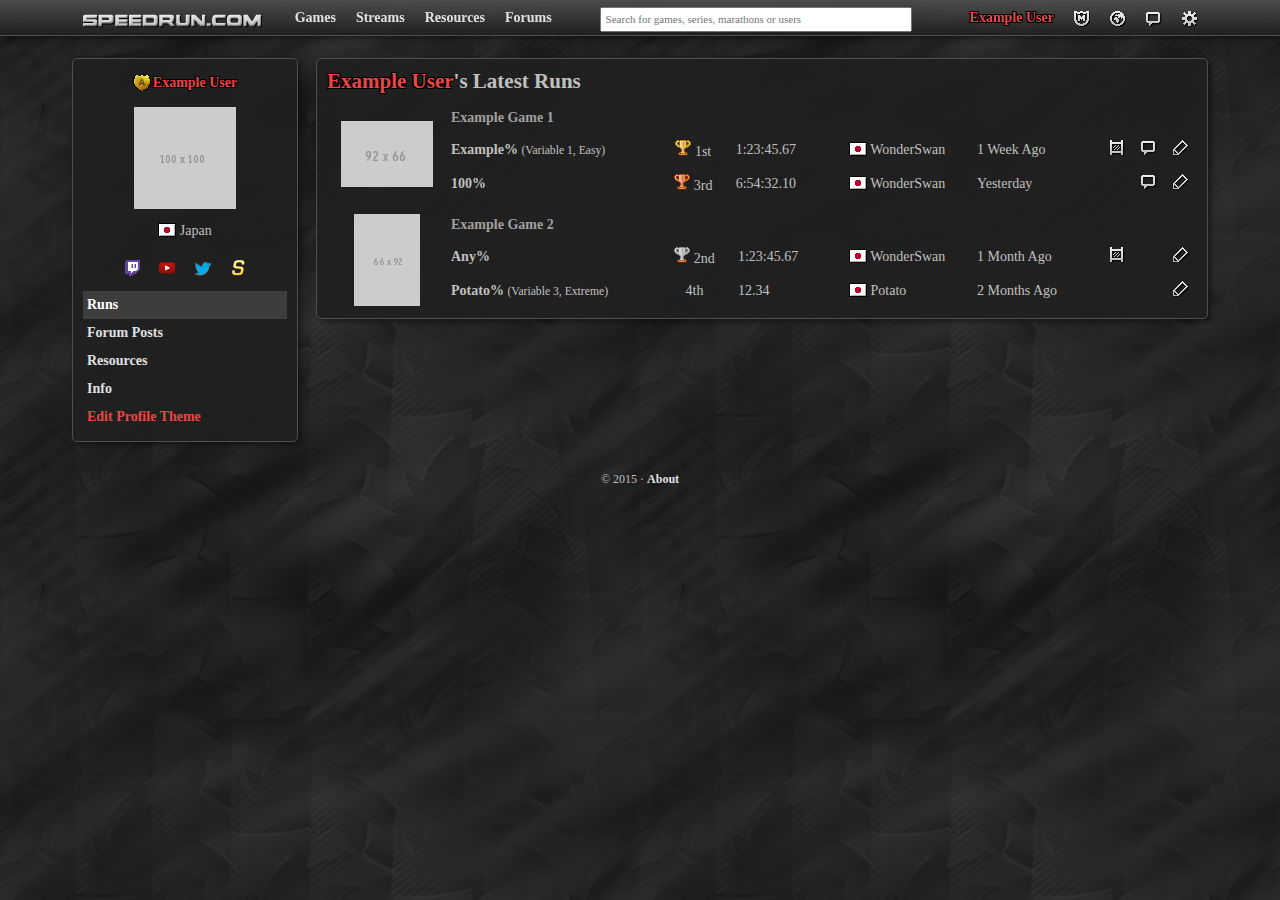
<file: Users/ExampleUser.html>
<!DOCTYPE html>
<html>
<head>
	<title>speedrun.com - Example User's profile page</title>
	<meta http-equiv="X-UA-Compatible" content="IE=edge">
	<meta http-equiv="Content-Type" content="text/html; charset=utf-8">
	<link rel="icon" type="text/css" href="../Assets/Favicon.png">
	<link rel="stylesheet" type="text/css" href="../Assets/Global.css">
	<link rel="stylesheet" type="text/css" href="../Assets/Themes/Default.css">
	<!--[if lte IE 9]>
    <script src="../Assets/HTML5Shiv/html5shiv.min.js"></script>
	<![endif]-->
</head>
<body>
	<!-- Site header and navigation menus. -->
	<header id="navbar">
		<section class="wrapper table-display">
			<h1 class="hidden">Speedrun.com - Example User User Page</h1> <!-- For SEO purposes. -->
			<div id="logo">
				<a href="../index.html">
					<img src="../Assets/Logo.png" alt="Speedrun.com" />
				</a>
			</div>
			<nav>
				<ul>
					<li>
						<a href="../Games/index.html">Games</a>
					</li>
					<li>
						<a href="../Streams/index.html">Streams</a>
					</li>
					<li>
						<a href="../Resources/index.html">Resources</a>
					</li>
					<li>
						<a href="../Forums/index.html">Forums</a>
					</li>
				</ul>
			</nav>
			<form id="search">
				<input type="text" placeholder="Search for games, series, marathons or users" />
			</form>
			<nav class="right">
				<ul>
					<li>
						<a class="username" href="../Users/ExampleUser.html" style="color: #E44;">Example User</a>
					</li>
					<li class="nav-button-dropdown">
						<a data-rel="moderation">
							<img src="../Assets/Icons/ModPanel.png" alt="Mod Panel">
						</a>
						<ul>
							<li>
								<a href="../Users/RunsAwatingVerification.html">
									<strong>0</strong>
									Runs Awaiting Verification
								</a>
							</li>
						</ul>
					</li>
					<li class="nav-button-dropdown">
						<a class="nav-button" data-rel="notifications">
							<img src="../Assets/Icons/Notifications.png" alt="Mod Panel">
						</a>
						<ul>
							<li>
								<a href="../Games/index.html">
									Your game request has been approved
									<small>1 month ago</small>
								</a>
							</li>
						</ul>
					</li>
					<li class="nav-button-dropdown">
						<a class="nav-button" data-rel="messages">
							<img src="../Assets/Icons/Messages.png" alt="Mod Panel">
						</a>
						<ul>
							<li>
								<span>Sorry, this isn't ready yet.</span>
							</li>
						</ul>
					</li>
					<li class="nav-button-dropdown">
						<a class="nav-button" data-rel="settings">
							<img src="../Assets/Icons/Settings.png" alt="Mod Panel">
						</a>
						<ul>
							<li>
								<a href="../Users/EditProfile.html">Edit Profile</a>
							</li>
							<li>
								<a href="../Users/Settings.html">Settings</a>
							</li>
							<li>
								<a href="#">Log out</a>
							</li>
						</ul>
					</li>
				</ul>
			</nav>
		</section>
	</header>
	<!-- End site header and navigation menus. -->

	<!-- Main content area box. -->
	<main class="wrapper" role="main">
		<!-- Left sidebar. -->
		<nav class="sidebar-left">
			<!-- User information. -->
			<figure>
				<h3>
					<a class="admin username" href="ExampleUser.html" style="color: #E44;">
						Example User
					</a>
				</h3>
				<img src="Images/100x100.png" alt="Example User" title="Example User" />
				<figcaption>
					<span class="flag jp"></span>
					Japan
				</figcaption>
			</figure>
			<!-- End user information. -->

			<!-- User social sites. -->
			<ul class="social">
				<li>
					<a href="#">
						<img src="../Assets/Icons/Twitch.png" alt="Twitch" title="Twitch: Example Username">
					</a>
				</li>
				<li>
					<a href="#">
						<img src="../Assets/Icons/YouTube.png" alt="YouTube" title="YouTube: Example Username">
					</a>
				</li>
				<li>
					<a href="#">
						<img src="../Assets/Icons/Twitter.png" alt="Twitter" title="Twitter: @inb4">
					</a>
				</li>
				<li>
					<a href="#">
						<img src="../Assets/Icons/SRL.png" alt="SpeedRunsLive" title="SRL: Example Username">
					</a>
				</li>
			</ul>
			<!-- End user social sites. -->

			<!-- User navigation list. -->
			<ul>
				<li class="active">
					<a href="#">Runs</a>
				</li>
				<li>
					<a href="#">Forum Posts</a>
				</li>
				<li>
					<a href="#">Resources</a>
				</li>
				<li>
					<a href="#">Info</a>
				</li>
				<li class="mod-link">
					<a href="#">Edit Profile Theme</a>
				</li>
			</ul>
			<!-- End user navigation list. -->
		</nav>
		<!-- End left sidebar. -->

		<!-- Right content. -->
		<article class="content-right">
			<h2>
				<a class="username" href="ExampleUser.html" style="color: #E44;">Example User</a>'s Latest Runs
			</h2>

			<!-- Example Game 1. -->
			<table>
				<tbody>
					<tr>
						<td rowspan="3" class="game-image">
							<a href="../Games/ExampleGame.html">
								<img src="../Games/Images/92x66.png" alt="Example Game" />
							</a>
						</td>
						<th colspan="8" class="game-name">
							<a href="../Games/ExampleGame.html">
								Example Game 1
							</a>
						</th>
					</tr>
					<tr class="clickable" data-location="../Games/ExampleGame.html">
						<th class="category">
							<strong>Example%</strong>
							<small>(Variable 1, Easy)</small>
						</th>
						<td class="rank">
							<img src="../Assets/Icons/GoldTrophy.png" alt="1st" />
							1st
						</td>
						<td>1:23:45.67</td>
						<td class="platform">
							<span class="flag jp"></span> WonderSwan
						</td>
						<td class="date">
							1 Week Ago
						</td>
						<td class="icon">
							<img src="../Assets/Icons/Video.png" alt="Video available" title="Video available" />
						</td>
						<td class="icon">
							<img src="../Assets/Icons/Messages.png" alt="Comment: I'm not hugely fond of Mudkips" title="Comment: I'm not hugely fond of Mudkips" />
						</td>
						<td class="icon">
							<a href="#">
								<img src="../Assets/Icons/Pencil.png" alt="Edit" title="Edit" />
							</a>
						</td>
					</tr>
					<tr class="clickable" data-location="../Games/ExampleGame.html">
						<th class="category">
							<strong>100%</strong>
						</th>
						<td class="rank">
							<img src="../Assets/Icons/BronzeTrophy.png" alt="3rd" />
							3rd
						</td>
						<td>6:54:32.10</td>
						<td class="platform">
							<span class="flag jp"></span> WonderSwan
						</td>
						<td class="date">
							Yesterday
						</td>
						<td class="icon">
							<!-- No video. -->
						</td>
						<td class="icon">
							<img src="../Assets/Icons/Messages.png" alt="Comment: I'm not hugely fond of Mudkips" title="Comment: I'm not hugely fond of Mudkips" />
						</td>
						<td class="icon">
							<a href="#">
								<img src="../Assets/Icons/Pencil.png" alt="Edit" title="Edit" />
							</a>
						</td>
					</tr>
				</tbody>
			</table>
			<!-- End Example Game 1. -->

			<!-- Example Game 2. -->
			<table>
				<tbody>
					<tr>
						<td rowspan="3" class="game-image">
							<a href="../Games/ExampleGame.html">
								<img src="../Games/Images/66x92.png" alt="Example Game 2" />
							</a>
						</td>
						<th colspan="7" class="game-name">
							<a href="../Games/ExampleGame.html">
								Example Game 2
							</a>
						</th>
					</tr>
					<tr class="clickable" data-location="../Games/ExampleGame.html">
						<th class="category">
							<strong>Any%</strong>
						</th>
						<td class="rank">
							<img src="../Assets/Icons/SilverTrophy.png" alt="2nd" />
							2nd
						</td>
						<td>1:23:45.67</td>
						<td class="platform">
							<span class="flag jp"></span> WonderSwan
						</td>
						<td class="date">
							1 Month Ago
						</td>
						<td class="icon">
							<img src="../Assets/Icons/Video.png" alt="Video available" title="Video available" />
						</td>
						<td class="icon">
							<!-- No comment. -->
						</td>
						<td class="icon">
							<a href="#">
								<img src="../Assets/Icons/Pencil.png" alt="Edit" title="Edit" />
							</a>
						</td>
					</tr>
					<tr class="clickable" data-location="../Games/ExampleGame.html">
						<th class="category">
							<strong>Potato%</strong>
							<small>(Variable 3, Extreme)</small>
						</th>
						<td class="rank">4th</td>
						<td>12.34</td>
						<td class="platform">
							<span class="flag jp"></span> Potato
						</td>
						<td class="date">
							2 Months Ago
						</td>
						<td class="icon">
							<!-- No video. -->
						</td>
						<td class="icon">
							<!-- No comment. -->
						</td>
						<td class="icon">
							<a href="#">
								<img src="../Assets/Icons/Pencil.png" alt="Edit" title="Edit" />
							</a>
						</td>
					</tr>
				</tbody>
			</table>
			<!-- End Example Game 1. -->
		</article>
		<!-- End right content. -->

		<br class="clear" />
	</main>
	<!-- End main content area. -->

	<!-- Footer. -->
	<footer class="wrapper">
		&copy; 2015 &#183;
		<a href="../About.html">About</a>
	</footer>
	<!-- End footer. -->

	<!-- Scripts. -->
	<script type="text/javascript" src="../Assets/jQuery/jquery-1.11.2.min.js"></script>
	<script type="text/javascript" src="../Assets/Generic.js"></script>
	<!-- End scripts. -->
</body>
</html>
</file>
<file: Assets/Global.css>
html, body {
	margin: 0;
	padding-top: 24px;
}

html, body, button, input, select, textarea {
	font: 14px tahoma;
}

button, input, select, textarea {
	padding: 2px 4px;
}

table {
	border-collapse: collapse;
	font-size: 14px;
	margin: 10px 0;
	width: 100%;
}

tr.clickable {
	cursor: pointer;
}

table tr td a,
table tr th a {
	text-decoration: none;
	font-weight: bold;
}

td, th {
	padding: 2px 4px;
	text-align: left;
}

td a, th a {
	color: #E0E0E0;
}

table .rank {
	text-align: center;
}

table .time {
	text-align: right;
}

table .category {
	width: 200px;
}

table .icon {
	text-align: center;
	width: 24px;
}

table .platform,
table .date {
	width: 120px;
}

th small {
	font-weight: normal;
}

a {
	color: #E0E0E0;
	font-weight: bold;
	text-decoration: none;
}

a:hover,
a:focus {
	color: #fff;
}

a img {
	border: none;
}

sup {
	font-size: 11px;
	font-weight: normal;
}

.mod-link a,
.table-display li.mod-link a {
	color: #E44;
}

.mod-link a:hover,
.mod-link a:focus,
#leaderboard li.mod-link a:hover,
#leaderboard li.mod-link a:focus {
	color: #F88;
}

.admin,
.super-moderator,
.moderator {
	display: inline-block;
	margin: 2px 0;
	padding-left: 20px;
}

.admin {
	background: url(Icons/Admin.png) no-repeat 0 50%;
}

.super-moderator {
	background: url(Icons/SuperMod.png) no-repeat 0 50%;
}

.moderator {
	background: url(Icons/Mod.png) no-repeat 0 50%;
}

.clear {
	clear: both;
}

.hidden {
	display: none;
}

.username {
	font-weight: bold;
}

.flag {
	background: transparent url(Icons/Flags.png) no-repeat;
	display: inline-block;
	height: 14px;
	vertical-align: -2px;
	width: 18px;
}

.flag.jp { background-position: 0px -1980px; }

.game-image,
.game-image a {
	height: 92px;
	line-height: 92px;
	text-align: center;
	vertical-align: middle;
	width: 112px;
}

.game-image img {
	vertical-align: middle;
}

.game-name a {
	color: #A0A0A0;
}

.table-display {
	display: table;
	height: 35px;
	margin: 0;
	padding: 0;
	width: 100%;
}

.table-display ul {
	display: inline-table;
	height: inherit;
	list-style-type: none;
	margin: 0;
	padding: 0;
	position: relative;
	table-layout: fixed;
}

.table-display .right {
	text-align: right;
}

.table-display div,
.table-display nav,
.table-display form,
.table-display li {
	display: table-cell;
	height: inherit;
	text-align: center;
	vertical-align: middle;
}

.table-display div a,
.table-display li a {
	color: #E0E0E0;
	display: block;
	height: inherit;
	line-height: 35px;
	margin: 0;
	padding: 0 10px;
	transition: 0.2s;
	vertical-align: middle;
}

ul.table-display li a,
#leaderboard li a {
	border-bottom: 1px dotted #E0E0E0;
	display: inline;
	font-size: 14px;
	font-weight: bold;
	text-decoration: none;
}

ul.table-display li.separate a,
#leaderboard li.separate a,
ul.table-display li.active a,
#leaderboard li.active a {
	background: transparent;
	border: none;
}

ul.table-display li a:hover,
ul.table-display li a:focus,
#leaderboard li a:hover,
#leaderboard li a:focus {
	background: transparent;
	border-color: #fff;
	color: #fff;
}

ul li.active ul li a {
	cursor: pointer;
}

ul li.active a,
ul li ul li.active a {
	cursor: default;
}

ul.social {
	display: block;
	margin: 10px 0;
	padding: 0;
	text-align: center;
}

ul.social li {
	display: inline;
	display: inline-block;
}

ul.social li a {
	display: block;
	height: 24px;
	line-height: 24px;
	width: 24px;
}

ul.social li a img {
	vertical-align: middle;
	width: 16px;
}

.table-display img {
	vertical-align: middle;
}

.nav-button-dropdown ul {
	border-style: solid;
	border-width: 0 1px 1px 1px;
	border-radius: 0 0 5px 5px;
	display: none;
	height: auto;
	max-width: 220px;
	position: absolute;
	top: 100%;
	top: calc(100% + 1px);
	right: 0;
	width: auto;
}

.nav-button-dropdown.active ul {
	display: block;
}

.nav-button-dropdown li {
	display: block;
}

.nav-button-dropdown li > a,
.nav-button-dropdown li > span {
	color: #E0E0E0;
	display: block;
	line-height: 20px;
	padding: 10px;
	text-align: left;
}

.nav-button-dropdown li a small {
	display: block;
	font-weight: normal;
}

.wrapper {
	margin: 0 auto;
	width: 1136px;
}

#navbar {
	background: #212121;
	border-bottom: 1px solid #505050;
	-webkit-box-shadow: 3px 3px 5px rgba(0, 0, 0, 0.4);
	-moz-box-shadow: 3px 3px 5px rgba(0,0,0,0.4);
	-ms-box-shadow: 3px 3px 5px rgba(0,0,0,0.4);
	-o-box-shadow: 3px 3px 5px rgba(0,0,0,0.4);
	box-shadow: 3px 3px 5px rgba(0, 0, 0, 0.4);
	height: 35px;
	position: fixed;
	left: 0;
	top: 0;
	width: 100%;
	z-index: 1;
}

#navbar a {
	color: #E0E0E0;
	cursor: pointer;
	font-weight: bold;
	text-decoration: none;
}

#logo {
	width: 200px;
}

#logo img {
	vertical-align: bottom;
}

#search input {
	font-size: 11px;
	line-height: 17px;
	margin: 0 10px;
	width: 300px;
}

main {
	display: block;
	position: relative;
}

main form {
	display: block;
	margin: 10px 0;
}

main form label {
	display: inline-block;
	margin: 0 4px;
}

main article,
main nav {
	border: 1px solid #505050;
	border-radius: 5px;
	-webkit-box-shadow: 3px 3px 5px rgba(0, 0, 0, 0.4);
	-moz-box-shadow: 3px 3px 5px rgba(0,0,0,0.4);
	-ms-box-shadow: 3px 3px 5px rgba(0,0,0,0.4);
	-o-box-shadow: 3px 3px 5px rgba(0,0,0,0.4);
	box-shadow: 3px 3px 5px rgba(0, 0, 0, 0.4);
	color: #C0C0C0;
	display: block;
	margin: 10px 0;
	padding: 10px;
}

main article nav {
	border: none;
	border-radius: 0;
	-webkit-box-shadow: none;
	box-shadow: none;
}

main article :last-child {
	margin-bottom: 0;
}

main article figure.video-area,
main article section.video-information {
	margin: 20px auto;
	width: 685px;
}

main article figure h3 {
	margin-top: 10px;
}

main nav.fixed {
	margin: 0;
	padding: 0;
	position: absolute;
	right: 10px;
	top: 16px;
	text-align: right;
}

main nav ul {
	display: block;
	list-style-type: none;
	margin: 0;
	padding: 0;
}

main nav ul ul {
	padding-left: 10px;
}

main nav ul a {
	display: block;
	line-height: 24px;
	padding: 2px 4px;
}

main ul img {
	margin: 0 4px;
	vertical-align: -3px;
}

main h2 {
	margin: 0 0 10px;
}

main h2 cite,
main h2 small {
	font-size: 14px;
	font-style: normal;
}

main h3 {
	font-size: 14px;
	margin: 4px 0;
}

main h3 img {
	vertical-align: -2px;
}

main article a {
	font-weight: normal;
}

main .game-list {
	list-style-type: none;
	margin: 4px 0 20px;
	padding: 0;
}

main .game-list:last-child {
	margin-bottom: 4px;
}

main .sidebar-left {
	float: left;
	width: 204px;
}

main .content-right {
	float: right;
	width: 870px;
}

main article#latest-runs {
	float: left;
	width: 792px;
}

main article#latest-tweets {
	float: right;
	height: 610px;
	width: 278px;
}

main nav figure {
	margin: 0 0 14px;
	text-align: center;
}

main nav figure:last-child {
	margin-bottom: 0;
}

main nav figure h3 {
	color: #fff;
}

main nav figure img {
	border: 1px solid #ccc;
	margin: 10px 0;
}

#leaderboard nav li {
	padding: 0 10px;
}

footer#moderated-by {
	font-size: 12px;
	margin: 14px 0 0;
	text-align: center;
}

footer#moderated-by span {
	color: #A0A0A0;
	display: block;
	margin: 0 0 5px;
}

footer#moderated-by img {
	height: 14px;
	vertical-align: -3px;
}

footer {
	color: #C0C0C0;
	font-size: 12px;
	text-align: center;
}

footer.wrapper {
	margin-top: 20px;
}

footer a {
	color: #E0E0E0;
	text-decoration: none;
}
</file>
<file: Assets/Themes/Default.css>
body {
	background: #101010 url(Backgrounds/Default.png) 50% 50% repeat;
}

/* Striped table rows. */
.striped tr:nth-child(even) {
  background: rgb(24, 24, 24);
  background: rgba(24, 24, 24, 0.9);
}

/* Clickable table rows. */
tr.clickable:hover,
tr.clickable:focus {
  background: rgb(64, 64, 64);
  background: rgba(64, 64, 64, 0.9);
}

main article,
main nav,
ul li.active ul li a {
	background: rgb(32, 32, 32);
	background: rgba(32, 32, 32, 0.9);
}

main nav ul a:hover,
main nav ul a:focus {
  background: rgb(64, 64, 64);
  background: rgba(64, 64, 64, 0.9);
}

.username {
	text-shadow: 0px -1px #000, 1px -1px #000, 1px 0px #000, 1px 1px #000, 0px 1px #000, -1px 1px #000, -1px 0px #000, -1px -1px #000;
}

.nav-button-dropdown ul,
.nav-button-dropdown ul li.active a,
ul li.active a,
ul li ul li.active a,
ul li.active ul li a:hover,
ul li.active ul li a:focus {
	background: rgb(64, 64, 64);
	background: rgba(64, 64, 64, 0.9);
  color: #fff;
}

.nav-button-dropdown ul,
#navbar {
	border-color: #505050;
}

#navbar {
	background: rgba(80, 80, 80, 0.9);
  background: -moz-linear-gradient(top, rgba(80, 80, 80, 0.9) 0%, rgba(32, 32, 32, 0.9) 100%);
  background: -webkit-gradient(linear, left top, left bottom, color-stop(0%,rgba(80, 80, 80, 0.9)), color-stop(100%,rgba(32, 32, 32, 0.9)));
  background: -webkit-linear-gradient(top, rgba(80, 80, 80, 0.9) 0%,rgba(32, 32, 32, 0.9) 100%);
  background: -o-linear-gradient(top, rgba(80, 80, 80, 0.9) 0%,rgba(32, 32, 32, 0.9) 100%);
  background: -ms-linear-gradient(top, rgba(80, 80, 80, 0.9) 0%,rgba(32, 32, 32, 0.9) 100%);
  background: linear-gradient(to bottom, rgba(80, 80, 80, 0.9) 0%,rgba(32, 32, 32, 0.9) 100%);
}

#navbar .active > a,
#navbar a:hover,
#navbar a:focus {
	background: rgba(112, 112, 112, 0.9);
  background: -moz-linear-gradient(top, rgba(112, 112, 112, 0.9) 0%, rgba(64, 64, 64, 0.9) 100%);
  background: -webkit-gradient(linear, left top, left bottom, color-stop(0%,rgba(112, 112, 112, 0.9)), color-stop(100%,rgba(64, 64, 64, 0.9)));
  background: -webkit-linear-gradient(top, rgba(112, 112, 112, 0.9) 0%,rgba(64, 64, 64, 0.9) 100%);
  background: -o-linear-gradient(top, rgba(112, 112, 112, 0.9) 0%,rgba(64, 64, 64, 0.9) 100%);
  background: -ms-linear-gradient(top, rgba(112, 112, 112, 0.9) 0%,rgba(64, 64, 64, 0.9) 100%);
  background: linear-gradient(to bottom, rgba(112, 112, 112, 0.9) 0%,rgba(64, 64, 64, 0.9) 100%);
}
</file>
